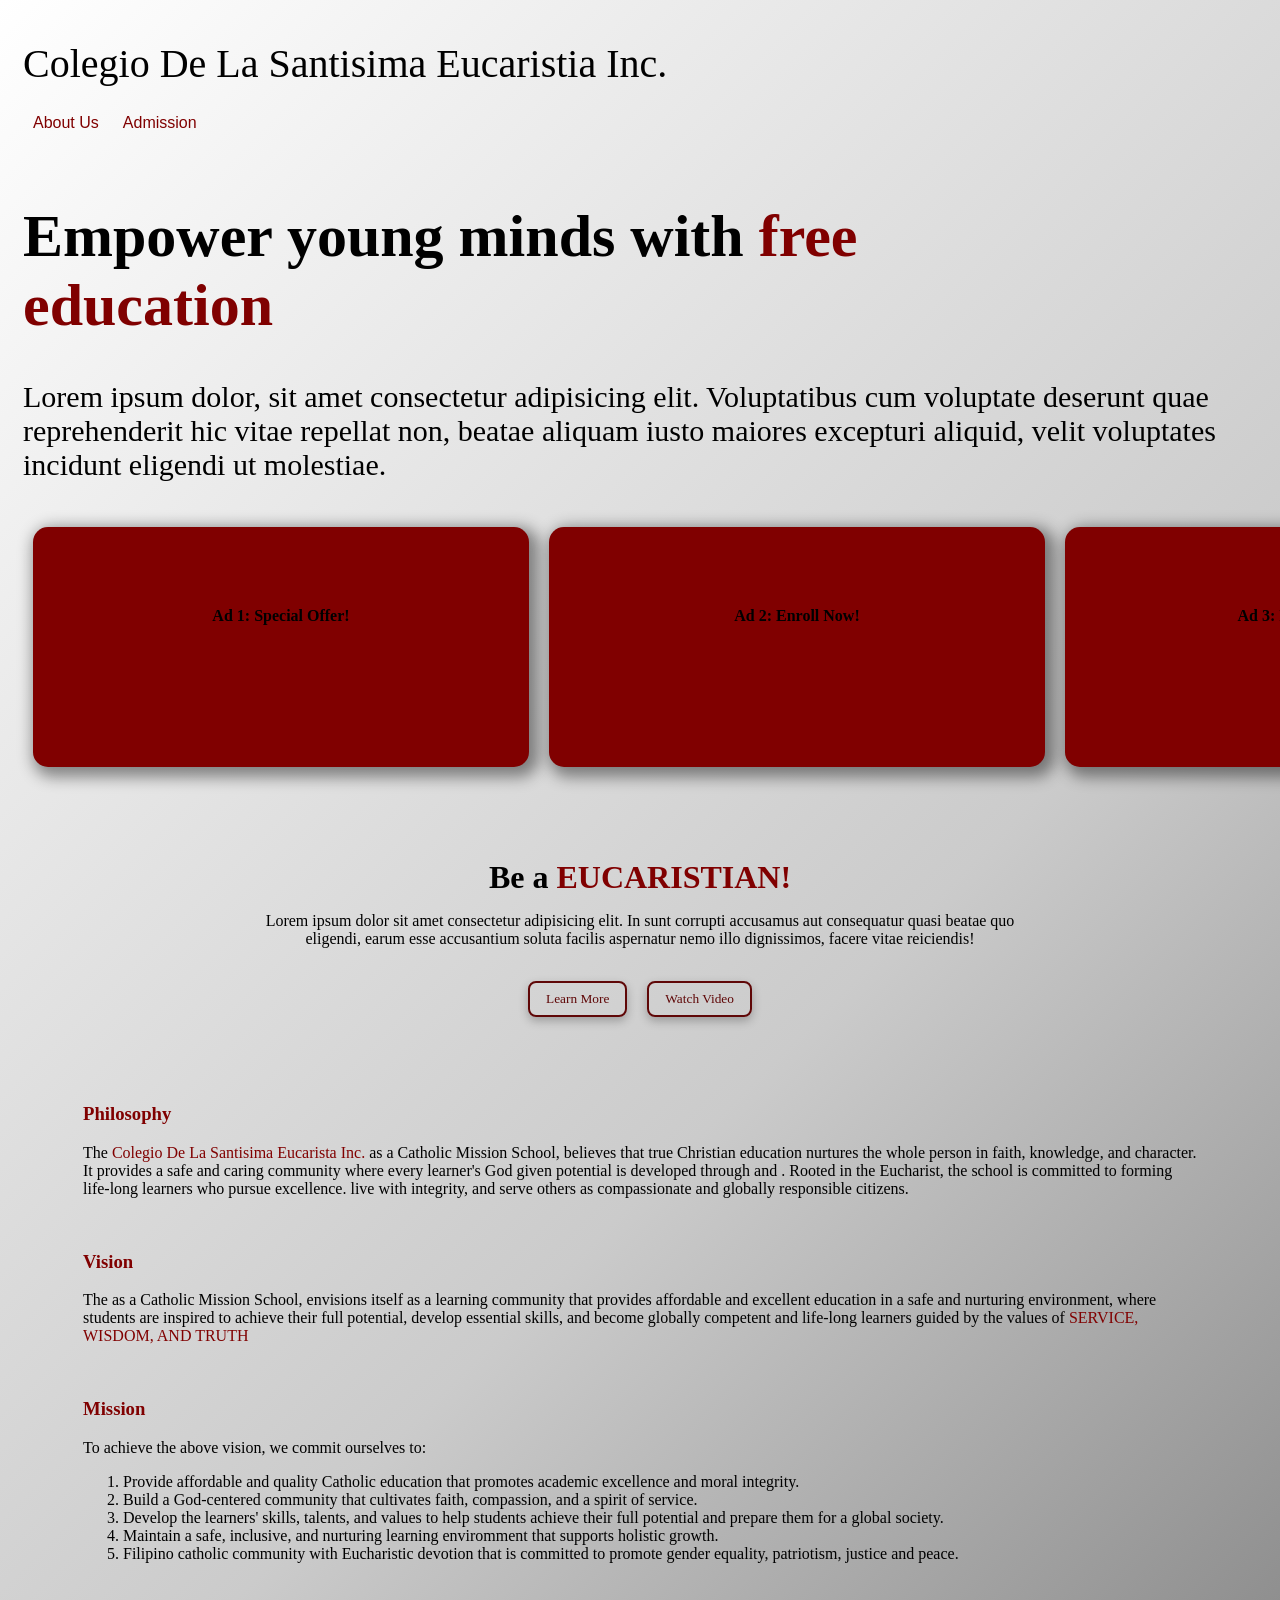
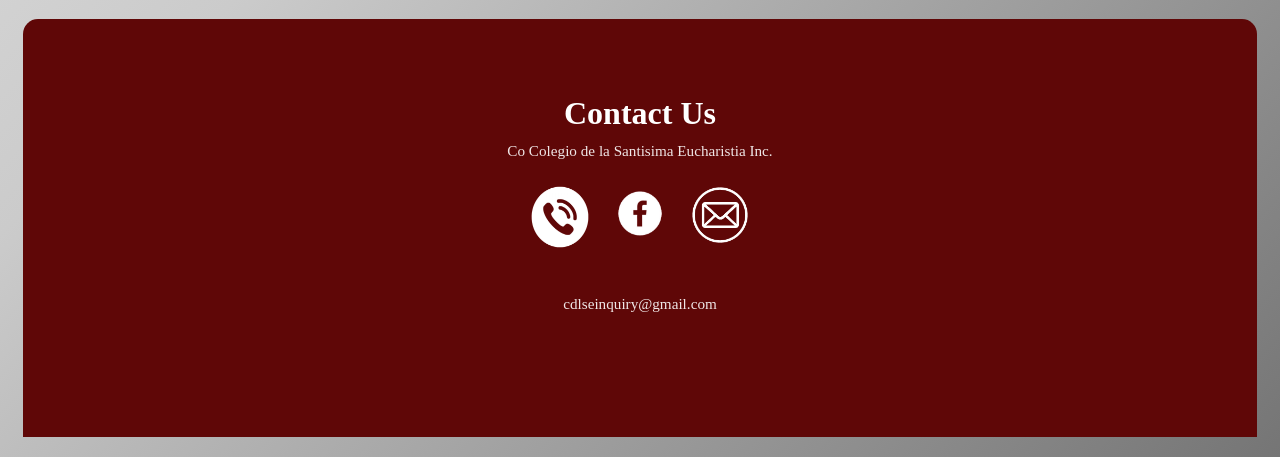
<file: index.html>
<!DOCTYPE html>
<html lang="en">
<head>
    <meta charset="UTF-8">
      <meta name="viewport" content="width=device-width, initial-scale=1.0">
    <script src="index.js"></script>
    <link rel="stylesheet" href="style.css">
    
    </style>
    <title>cdlse.edu</title>
</head>
     
<body style="overflow: hidden;>

    <div class="top">
        <div class="navbar">
            <h1 class="logo">Colegio De La Santisima Eucaristia Inc.</h1>
        
            <div class="navbutton">
            <button class="About Us" onclick="window.location.href='about.html'">About Us</button>
            <button class="Admission" onclick="window.location.href='ad.html'">Admission</button>
            </div>
        </div>

        <di class="header">
            <h1 class="H1">Empower young minds with <span class="Free-edu">free education</span></h1>
            <p class="des1">Lorem ipsum dolor, sit amet consectetur adipisicing elit. Voluptatibus cum voluptate deserunt quae reprehenderit hic vitae repellat non, beatae aliquam iusto maiores excepturi aliquid, velit voluptates incidunt eligendi ut molestiae.</p>
        </di>
    </div>
    <div class="ad-carousel">
        <div class="ad-track">
            <!-- Original ads -->
            <a href="ad1.html" class="ad">Ad 1: Special Offer!</a>
            <a href="ad2.html" class="ad">Ad 2: Enroll Now!</a>
            <a href="ad3.html" class="ad">Ad 3: Free Resources!</a>
            <a href="ad4.html" class="ad">Ad 4: Join Today!</a>

            <!-- Duplicate for seamless loop -->
            <a href="ad1.html" class="ad"><img src="fbicon.svg" alt="ico1n" width="60px"></a>
            <a href="ad2.html" class="ad">Ad 2: Enroll Now!</a>
            <a href="ad3.html" class="ad">Ad 3: Free Resources!</a>
            <a href="ad4.html" class="ad">Ad 4: Join Today!</a>
        </div>
    </div>

    <div class="videointroduction">
        <h2 class="ptitle">Be a <span class="highlight">EUCARISTIAN!</span></h2>
        <p class="sub2">Lorem ipsum dolor sit amet consectetur adipisicing elit. In sunt corrupti accusamus aut consequatur quasi beatae quo eligendi, earum esse accusantium soluta facilis aspernatur nemo illo dignissimos, facere vitae reiciendis!</p> 

        <div class="pbutton">
        <button class="Learn More" onclick="window.location. href='learn_more.html'">Learn More</button>
        <button class="Watch Video" onclick="window.location.href='watch.html'">Watch Video</button>
        </div>
   </div>

    <div class="features">
        <h3 class="feature_title">
            Philosophy
        </h3>
            <p class="feature_description">
            The <span class="highlight">Colegio De La Santisima Eucarista Inc.</span> as a
        Catholic Mission School, believes that true Christian education
        nurtures the whole person in faith, knowledge, and character. It
        provides a safe and caring community where every learner's God given potential is developed through and
        . Rooted in the Eucharist, the school is committed to
        forming life-long learners who pursue excellence. live with
        integrity, and serve others as compassionate and globally
        responsible citizens.
            </p>
   <br>
        <h3 class="feature_title">
        Vision
        </h3>
            <p class="feature_description">
            The  as a
            Catholic Mission School, envisions itself as a learning community
            that provides affordable and excellent education in a safe and
            nurturing environment, where students are inspired to achieve
            their full potential, develop essential skills, and become globally
            competent and life-long learners guided by the values of <span class="highlight">SERVICE, WISDOM, AND TRUTH</span> 
             </p>
    <br>
        <h3 class="feature_title">
            Mission
        </h3>
            <p class="feature_description">
            To achieve the above vision, we commit ourselves to:</p>
        
        <ol class="mission">
            <li>
                Provide affordable and quality Catholic education that
            promotes academic excellence and moral integrity.
            </li>
            <li>
            Build a God-centered community that cultivates faith,
            compassion, and a spirit of service.
            </li>
            <li>
            Develop the learners' skills, talents, and values to help
            students achieve their full potential and prepare them for a
            global society.
            </li>
            <li>
            Maintain a safe, inclusive, and nurturing learning
            enviromment that supports holistic growth.
            </li>
            <li>
            Filipino catholic community with Eucharistic devotion that is
            committed to promote gender equality, patriotism, justice
            and peace.
            </li>
        </ol>
    </div>

    <div class="contacts">
        <h2 class="contact">Contact Us</h2>
            <p class="contactdes">Co Colegio de la Santisima Eucharistia Inc.</p>
    <div class="icons">
<img src="phone-removebg-preview.png"
     alt="icon1"
     width="60"
     style="cursor:pointer;"
     onclick="copyNumber()">

    <a href="https://www.facebook.com/cdlse408680" target="_blank">
        <img src="fb-removebg-preview.png" alt="icon2" width="60">
    </a>

    <a href="mailto:cdlseinquiry@gmail.com?subject=CDLSE Inquiry&body=Hello,%20I%20would%20like%20to%20inquire%20about...">
    <img src="download-removebg-preview.png" alt="Email Icon" width="60">
    </a>
    </div>
        <br>
        
        <div class="contactinfo">
        <div class="contact1">
       cdlseinquiry@gmail.com</div>
        
        </div>
        <div id="copyPopup" class="copy-popup"> Copied to clipboard!</div>
</div>
</div>
<script src="index.js"></script>
</body>

</html>
</file>
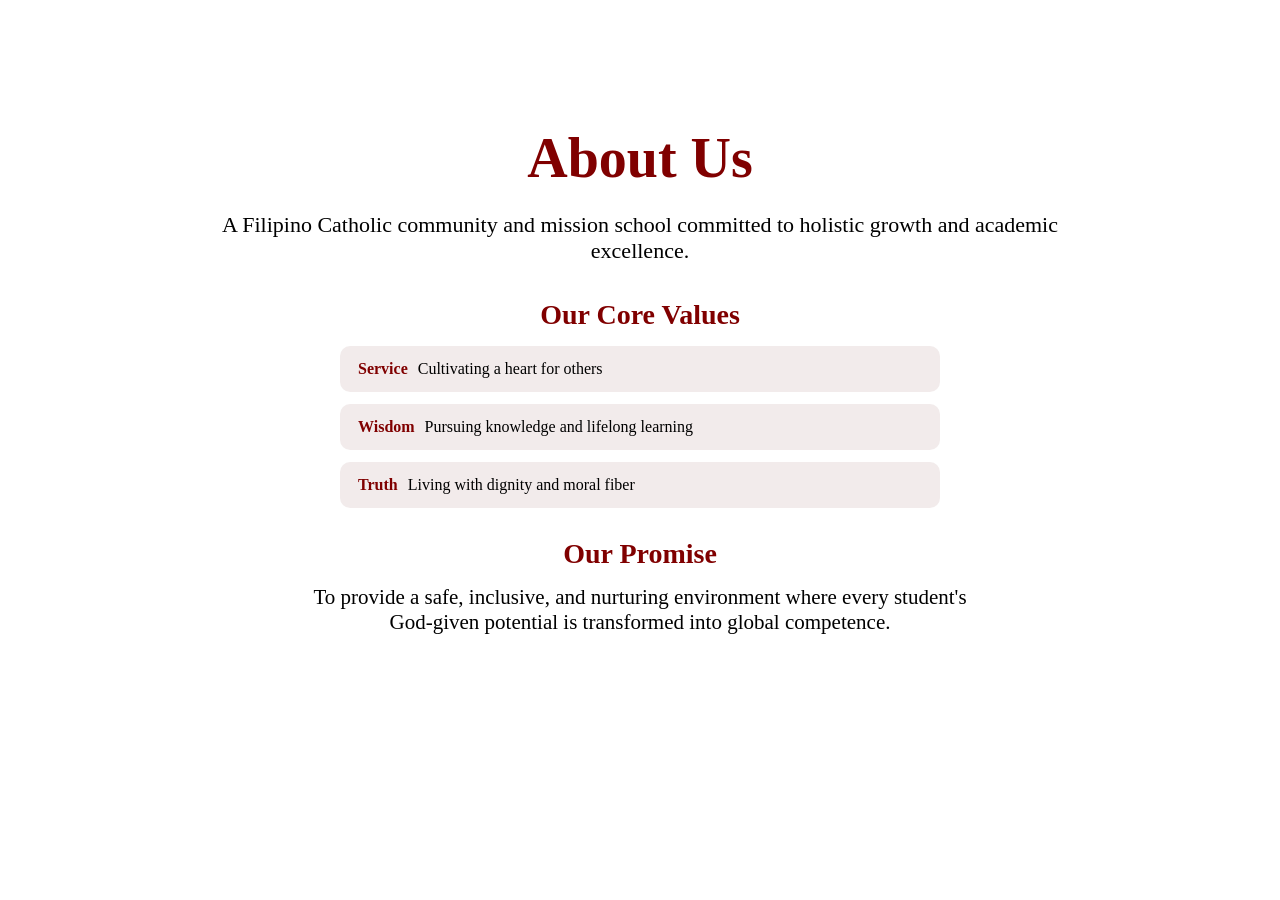
<file: about.html>
<!DOCTYPE html>
<html lang="en">
<head>
<meta charset="UTF-8">
<meta name="viewport" content="width=device-width, initial-scale=1.0">
<title>About Us</title>
<link rel="stylesheet" href="about.css">
</head>

<body>

<section class="about">
    <h1 class="about-title">About Us</h1>

    <p class="about-desc">
        A Filipino Catholic community and mission school committed to holistic growth and academic excellence.
    </p>

    <h2 class="core-title">Our Core Values</h2>

    <ul class="core-values">
        <li><span>Service</span> Cultivating a heart for others</li>
        <li><span>Wisdom</span> Pursuing knowledge and lifelong learning</li>
        <li><span>Truth</span> Living with dignity and moral fiber</li>
    </ul>

    <h2 class="promise-title">Our Promise</h2>

    <p class="promise-desc">
        To provide a safe, inclusive, and nurturing environment where every student's God-given potential is transformed into global competence.
    </p>
</section>

</body>
</html>
</file>
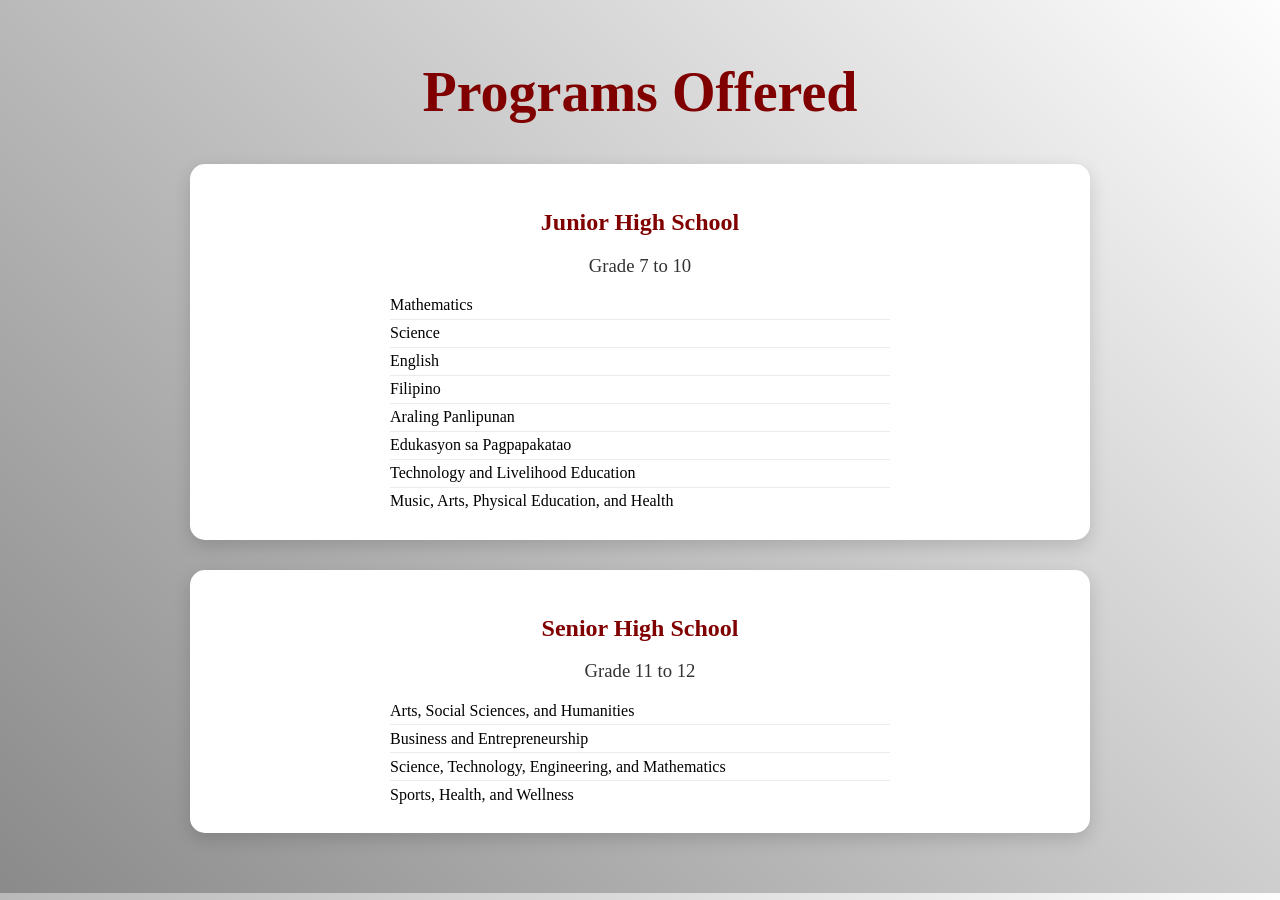
<file: learn_more.html>
<!DOCTYPE html>
<html lang="en">
<head>
<meta charset="UTF-8">
<meta name="viewport" content="width=device-width, initial-scale=1.0">
<title>Learn More</title>
<link rel="stylesheet" href="learn_more.css">
</head>

<body>

   <section class="programs">

    <h1 class="program-title">Programs Offered</h1>

    <div class="program-block">
        <h2>Junior High School</h2>
        <h3 class="grade">Grade 7 to 10</h3>

        <ul>
            <li>Mathematics</li>
            <li>Science</li>
            <li>English</li>
            <li>Filipino</li>
            <li>Araling Panlipunan</li>
            <li>Edukasyon sa Pagpapakatao</li>
            <li>Technology and Livelihood Education</li>
            <li>Music, Arts, Physical Education, and Health</li>
        </ul>
    </div>

    <div class="program-block">
        <h2>Senior High School</h2>
        <h3 class="grade">Grade 11 to 12</h3>

        <ul>
            <li>Arts, Social Sciences, and Humanities</li>
            <li>Business and Entrepreneurship </li>
            <li>Science, Technology, Engineering, and Mathematics</li>
            <li>Sports, Health, and Wellness</li>
        </ul>
   </div>

   </section>

</body>
</html>
</file>
<file: style.css>
body{
background: #FFFFFF;
background: -moz-linear-gradient(-45deg, #FFFFFF 0%, #CBCBCB 55%, #757575 100%);
background: -webkit-linear-gradient(-45deg, #FFFFFF 0%, #CBCBCB 55%, #757575 100%);
background: linear-gradient(135deg, #FFFFFF 0%, #CBCBCB 55%, #757575 100%); 
font-family: Canela Deck Web, GT America Standard Regular;
padding: 5px 15px 12px 15px 
  

}


.top{
  padding: 10px 30px 10px 35px;
 
 }

  .logo{
    font-family: Old English Text MT;
    font-size: clamp(34px, 5vw, 40px);
    text-decoration: none; 
    font-weight: 100;
    
  }   

  .H1{
    padding-top: 30px;
    font-size: clamp(38px, 5vw, 60px);
    max-width: 900px;
    opacity: 0;
    animation: fadeIn 1.5s ease forwards;
    
    .Free-edu{
      color: maroon;
    }
  }

  .des1{
    font-size: clamp(24px, 5vw, 30px);
    opacity: 0;
    animation: fadeIn 1.5s ease forwards;
  }


 .navbutton button {
  background: none;        /* Remove background */
  border: none;            /* Remove border */
  color: maroon;           /* Text color maroon */
  font-size: 16px;         /* Adjust size if needed */
  cursor: pointer;         /* Pointer on hover */
  text-decoration: none;   /* Remove underline if any */
  padding: 0px 10px;       /* Optional spacing */
}

.navbutton button:hover {
  opacity: 0.8;            /* Slight hover effect */
  scale: calc(1.08);
}


    .ad-track {
      display: flex;
      animation: scroll-loop 16s linear infinite;
      padding: 15px 0px 0px ;
      overflow: ;
    }

    .ad {
      
      flex: none;
      padding: 80px 120px;
      margin: 0 10px;
      background: maroon;
      border-radius: 15px;
      text-align: center;
      font-weight: bold;
      text-decoration: none;
      color: #000;
      transition: transform 0.1s, background 0.3s;
      -webkit-box-shadow: 5px 5px 15px 5px rgba(0,0,0,0.43); 
box-shadow: 5px 5px 15px 5px rgba(0,0,0,0.43);
      

      /* Responsive sizing */
      min-width: 150px; 
      min-height: 80px;      /* Minimum width on small screens */
      max-width: 300px;  
      max-height: 1200;     /* Maximum width on large screens */
      width: 20vw;            /* Scales with viewport width */
    }

    .ad:hover {
      background: salmon;
      transform: scale(1.04);
    }

    /* Continuous loop animation */
    @keyframes scroll-loop {
      0% { transform: translateX(0); }
      100% { transform: translateX(-50%); } /* Scroll half of the track (due to duplicate ads) */
    }
/*ad carousel*/

.videointroduction {
    max-width: 800px;        /* limits width */
    margin: 0 auto;          /* centers the whole section */
    text-align: center;      /* centers text */
    padding: 20px;
}

.ptitle {
    font-size: 2rem;
    margin-bottom: 15px;
    padding-top: 45px;
}

.sub2 {
    font-size: 1rem;
    margin-bottom: 25px;
}

.pbutton {
    text-align: center;
    margin-top: 20px;
}

.pbutton button {
    color: #5F0707;                 /* maroon text */
    border: 2px solid #5F0707;      /* maroon border */
    background: transparent;
    padding: 8px 16px;
    margin: 8px;
    font-size: 14x;
    border-radius: 8px;
    cursor: pointer;
    font-family: 'Times New Roman', Times, serif;
    box-shadow: 0 4px 10px rgba(0, 0, 0, 0.25); /* soft shadow */
    transition: transform 0.25s ease, box-shadow 0.25s ease;
}

/* ✨ hover effect */
.pbutton button:hover {
    transform: scale(1.08);
    box-shadow: 0 8px 18px rgba(0, 0, 0, 0.35);
    background-color: maroon;
    border:none;
    color:white;
}

.features{
  padding: 40px 60px;
}

.feature_title{
    
  color: maroon;
}



@keyframes fadeIn {
  from {
    opacity: 0;
    transform: translateY(20px); /* optional smooth slide */
  }
  to {
    opacity: 1;
    transform: translateY(0);
  }
 }

 .highlight{
  color: maroon;
 }

 .contacts {
    background: #5F0707;          /* maroon footer */
    color: white;
    text-align: center;
    padding: 50px 20px;
    border-top-right-radius: 15px;
    border-top-left-radius: 15px;
}

.contact {
    font-size: 2rem;
    margin-bottom: 10px;
  
}

.contactdes {
    max-width: 500px;
    margin: 0 auto 25px auto;
    font-size: 0.95rem;
    opacity: 0.9;
}

/* icons row */
.icons {
    display: flex;
    justify-content: center;
    gap: 20px;
    margin-bottom: 25px;
}

.icons img {
    max-width: 120px;
    cursor: pointer;
    transition: transform 0.25s ease, opacity 0.25s ease;
}

/* hover effect */
.icons img:hover {
    transform: scale(1.15);
    opacity: 0.85;
}

.contact1 {
    max-width: 350px;
    margin: 0 auto;
    font-size: 0.95rem;
    line-height: 1.6;
    opacity: 0.9;
    padding-bottom: 70px;
}

.contact1 a {
    color: inherit;
    gap: none;
    text-decoration: none;
    .contactinfo {
    line-height: 1.2; /* optional: tighter text */
}
}

.copy-popup {
    position: fixed;
    bottom: 30px;
    left: 50%;
    transform: translateX(-50%) translateY(20px);
    background: #ffffff;
    color: rgb(117, 17, 17);
    padding: 12px 24px;
    border-radius: 25px;
    opacity: 0;
    transition: all 0.4s ease;
    z-index: 9999;
}

.copy-popup.show {
    opacity: 1;
    transform: translateX(-50%) translateY(0);

}
</file>
<file: about.css>
.about {
  max-width: 900px;
  margin: 60px auto;
  padding: 20px;
  text-align: center;
  animation: fadeIn 1.2s ease forwards;
}

.about-title {
  font-size: clamp(36px, 5vw, 56px);
  color: maroon;
  margin-bottom: 20px;
}

.about-desc {
  font-size: clamp(18px, 3vw, 22px);
  margin-bottom: 35px;
}

.core-title,
.promise-title {
  color: maroon;
  font-size: 28px;
  margin: 30px 0 15px;
}

.core-values {
  list-style: none;
  padding: 0;
  max-width: 600px;
  margin: 0 auto 30px auto;
  text-align: left;
}

.core-values li {
  background: rgba(95, 7, 7, 0.08);
  padding: 14px 18px;
  margin-bottom: 12px;
  border-radius: 10px;
  transition: transform 0.2s ease;
}

.core-values li:hover {
  transform: scale(1.03);
}

.core-values span {
  color: maroon;
  font-weight: bold;
  margin-right: 6px;
}

.promise-desc {
  font-size: clamp(17px, 3vw, 21px);
  max-width: 700px;
  margin: 0 auto;
}
</file>
<file: learn_more.css>
body{
background: #4A4A4A;
background: -moz-linear-gradient(45deg, #4A4A4A 0%, #8A8A8A 0%, #FDFDFD 100%);
background: -webkit-linear-gradient(45deg, #4A4A4A 0%, #8A8A8A 0%, #FDFDFD 100%);
background: linear-gradient(45deg, #4A4A4A 0%, #8A8A8A 0%, #FDFDFD 100%);
}


.programs {
   
  max-width: 900px;
  margin: 60px auto;
  padding: 0px 15px;
  text-align: center;
  animation: fadeIn 1.2s ease forwards;
}

.program-title {
  font-size: clamp(36px, 5vw, 56px);
  color: maroon;
  margin-bottom: 40px;
}

.program-block {
   background-color: white;
  padding: 25px;
  margin-bottom: 30px;
  border-radius: 15px;
  box-shadow: 0 6px 18px rgba(0, 0, 0, 0.15);
  transition: transform 0.25s ease;
}

.program-block:hover {
  transform: scale(1.02);
}

.program-block h2 {
  color: maroon;
  margin-bottom: 5px;
}

.grade {
  font-weight: normal;
  opacity: 0.8;
  margin-bottom: 15px;
}

.program-block ul {
  list-style: none;
  padding: 0;
  text-align: left;
  max-width: 500px;
  margin: 0 auto;
}

.program-block li {
  padding: 4.5px 0;
  border-bottom: 1px solid rgba(0,0,0,0.08);
}

.program-block li:last-child {
  border-bottom: none;
}
</file>
